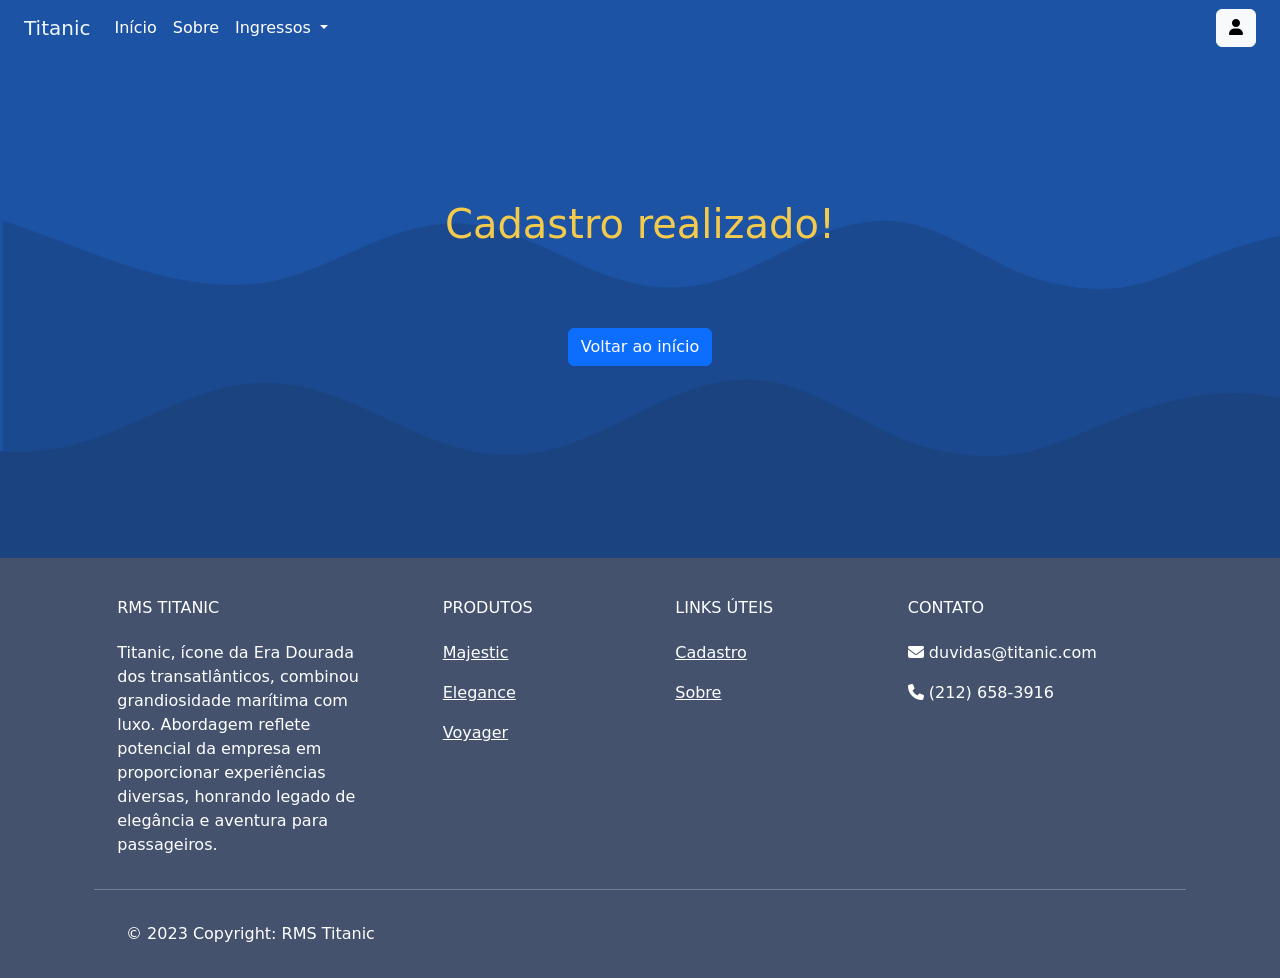
<file: cadastro_concluido.html>
<!DOCTYPE html>
<html lang="pt-BR">

<head>
    <meta charset="UTF-8">
    <meta name="viewport" content="width=device-width, initial-scale=1.0">
    <title>RMS Titanic</title>
    <link href="https://cdn.jsdelivr.net/npm/bootstrap@5.3.1/dist/css/bootstrap.min.css" rel="stylesheet"
        integrity="sha384-4bw+/aepP/YC94hEpVNVgiZdgIC5+VKNBQNGCHeKRQN+PtmoHDEXuppvnDJzQIu9" crossorigin="anonymous">
    <link rel="stylesheet" href="https://cdnjs.cloudflare.com/ajax/libs/font-awesome/6.4.2/css/all.min.css">
    <link rel="stylesheet" href="css/style.css">
    <link rel="icon" href="https://www.pngall.com/wp-content/uploads/12/Titanic-PNG-Images-HD.png">
</head>


<body>
    <div>

        <!-- Header -->
        <nav class="navbar navbar-expand-lg bg-navbar-titanic px-4">
            <div class="container-fluid">
                <a class="navbar-brand " href="">Titanic</a>
                <button class="navbar-toggler" type="button" data-bs-toggle="collapse"
                    data-bs-target="#navbarSupportedContent" aria-controls="navbarSupportedContent" aria-expanded="false"
                    aria-label="Toggle navigation">
                    <span class="navbar-toggler-icon"></span>
                </button>
                <div class="collapse navbar-collapse" id="navbarSupportedContent">
                    <ul class="navbar-nav me-auto mb-2 mb-lg-0">
                        <li class="nav-item">
                            <a class="nav-link" aria-current="page" href="index.html">Início</a>
                        </li>
                        <li class="nav-item">
                            <a class="nav-link " href="sobre.html">Sobre</a>
                        </li>
                        <li class="nav-item dropdown">
                            <a class="nav-link dropdown-toggle" href="#" role="button" data-bs-toggle="dropdown"
                                aria-expanded="false">
                                Ingressos
                            </a>
                            <ul class="dropdown-menu">
                                <li><a class="dropdown-item" href="ingresso1.html">Majestic</a></li>
                                <li><a class="dropdown-item" href="ingresso2.html">Elegance</a></li>
                                <li><a class="dropdown-item" href="ingresso3.html">Voyager</a></li>
                            </ul>
                        </li>
                    </ul>
                    <form class="d-flex" role="search">
                        <a class="btn btn-light" href="usuario.html" role="button"><i
                            class="fa-solid fa-user text-black"></i></a>
                    </form>
                </div>
            </div>
        </nav> <!-- /Header -->

        <!--Texto-->
        <br><br><br><br><br><br>
        <h1>Cadastro realizado!</h1>
        <br><br><br>
        <!--/Texto-->

        <!--Botão-->
        <div class="card-footer text-center ">
            <a class="btn btn-primary" href="index.html" role="button">Voltar ao início</a>
        </div><br><br><br><br><br><br><br><br>
        <!--/Botão-->

        <!-- Footer -->
        <footer class="text-center text-lg-start text-white" style="background-color: #45526e">
            <!-- Grid container -->
            <div class="container p-4 pb-0">
                <!-- Section: Links -->
                <section class="">
                    <!--Grid row-->
                    <div class="row">
                        <!-- Grid column -->
                        <div class="col-md-3 col-lg-3 col-xl-3 mx-auto mt-3">
                            <h6 class="text-uppercase mb-4 font-weight-bold">
                                RMS Titanic
                            </h6>
                            <p>
                                Titanic, ícone da Era Dourada dos transatlânticos, combinou grandiosidade marítima com
                                luxo. Abordagem reflete potencial da empresa em proporcionar experiências
                                diversas, honrando legado de elegância e aventura para passageiros.
                            </p>
                        </div>
                        <!-- Grid column -->
        
                        <hr class="w-100 clearfix d-md-none" />
        
                        <!-- Grid column -->
                        <div class="col-md-2 col-lg-2 col-xl-2 mx-auto mt-3">
                            <h6 class="text-uppercase mb-4 font-weight-bold">Produtos</h6>
                            <p>
                                <a class="text-white" href="ingresso1.html">Majestic</a>
                            </p>
                            <p>
                                <a class="text-white" href="ingresso2.html">Elegance</a>
                            </p>
                            <p>
                                <a class="text-white" href="ingresso3.html">Voyager</a>
                            </p>
                        </div>
                        <!-- Grid column -->
        
                        <hr class="w-100 clearfix d-md-none" />
        
                        <!-- Grid column -->
                        <div class="col-md-3 col-lg-2 col-xl-2 mx-auto mt-3">
                            <h6 class="text-uppercase mb-4 font-weight-bold">
                                Links úteis
                            </h6>
                            <p>
                                <a class="text-white" href="usuario.html">Cadastro</a>
                            </p>
                            <p>
                                <a class="text-white" href="sobre.html">Sobre</a>
                            </p>
                        </div>
        
                        <!-- Grid column -->
                        <hr class="w-100 clearfix d-md-none" />
        
                        <!-- Grid column -->
                        <div class="col-md-4 col-lg-3 col-xl-3 mx-auto mt-3">
                            <h6 class="text-uppercase mb-4 font-weight-bold">Contato</h6>
                            <p><i class="fas fa-envelope mr-3"></i> duvidas@titanic.com</p>
                            <p><i class="fas fa-phone mr-3"></i> (212) 658-3916</p>
                        </div>
                        <!-- Grid column -->
                    </div>
                    <!--Grid row-->
                </section>
                <!-- Section: Links -->
        
                <hr class="my-3">
        
                <!-- Section: Copyright -->
                <section class="p-3 pt-0">
                    <div class="row d-flex align-items-center">
                        <!-- Grid column -->
                        <div class="col-md-7 col-lg-8 text-center text-md-start">
                            <!-- Copyright -->
                            <div class="p-3">
                                © 2023 Copyright: RMS Titanic
                            </div>
                            <!-- Copyright -->
                        </div>
                        <!-- Grid column -->
        
                        <!-- Grid column -->
                        <div class="col-md-5 col-lg-4 ml-lg-0 text-center text-md-end">
                            <!-- Grid column -->
                        </div>
                </section>
                <!-- Section: Copyright -->
            </div>
            <!-- Grid container -->
        </footer>
        <!-- Footer -->

    </div>
    <script src="https://cdn.jsdelivr.net/npm/bootstrap@5.3.1/dist/js/bootstrap.bundle.min.js"
        integrity="sha384-HwwvtgBNo3bZJJLYd8oVXjrBZt8cqVSpeBNS5n7C8IVInixGAoxmnlMuBnhbgrkm"
        crossorigin="anonymous"></script>
</body>

</html>
</file>
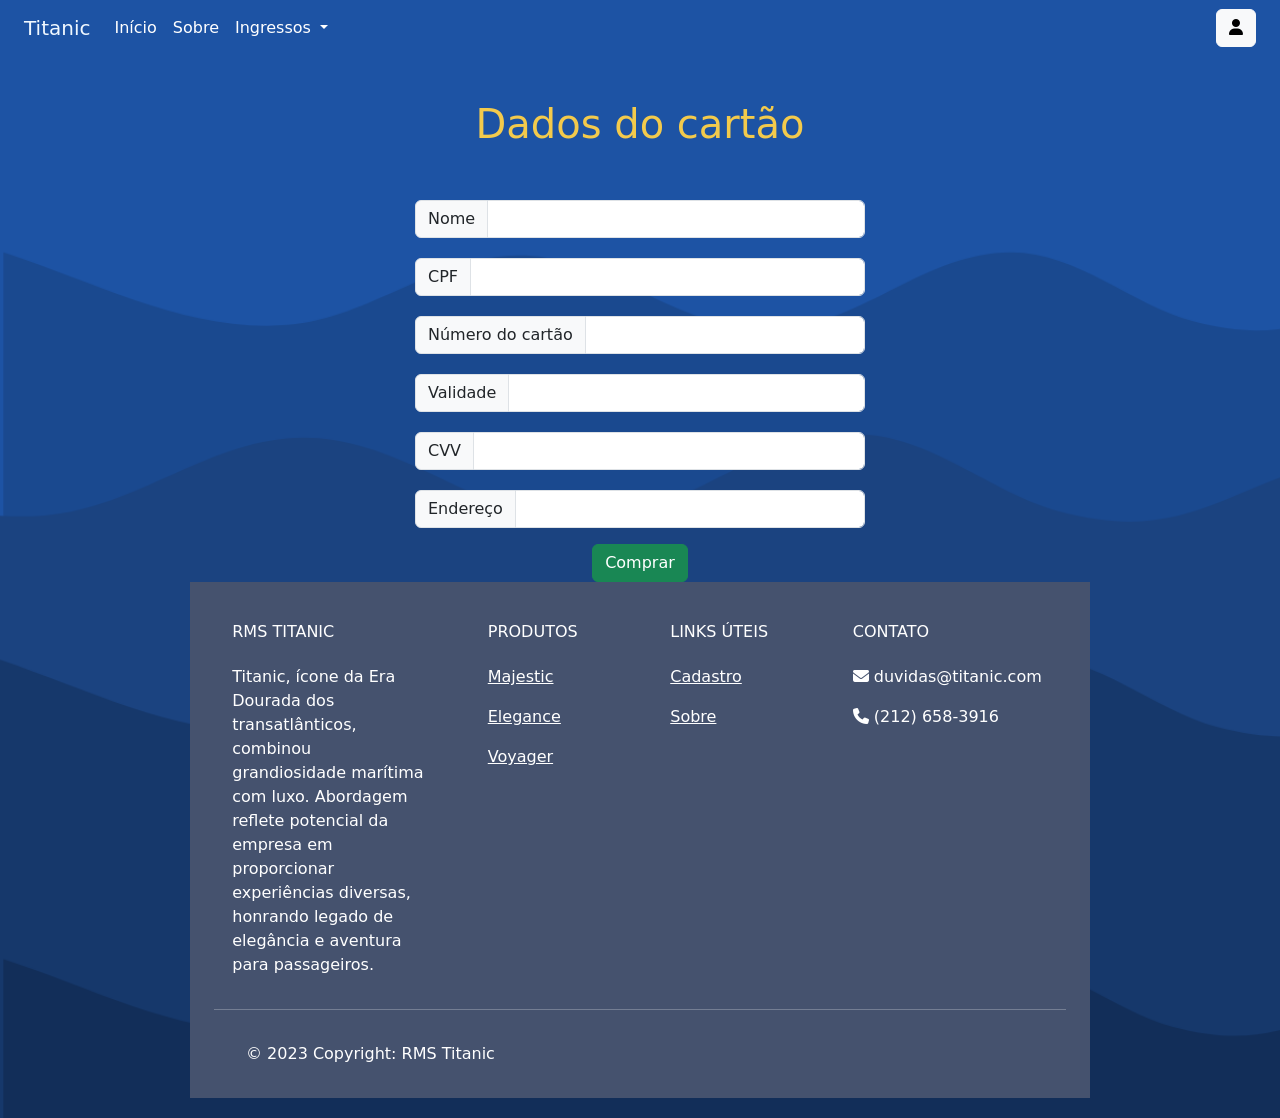
<file: cartao.html>
<!DOCTYPE html>
<html lang="pt-BR">

<head>
    <meta charset="UTF-8">
    <meta name="viewport" content="width=device-width, initial-scale=1.0">
    <title>RMS Titanic</title>
    <link href="https://cdn.jsdelivr.net/npm/bootstrap@5.3.1/dist/css/bootstrap.min.css" rel="stylesheet"
        integrity="sha384-4bw+/aepP/YC94hEpVNVgiZdgIC5+VKNBQNGCHeKRQN+PtmoHDEXuppvnDJzQIu9" crossorigin="anonymous">
    <link rel="stylesheet" href="https://cdnjs.cloudflare.com/ajax/libs/font-awesome/6.4.2/css/all.min.css">
    <link rel="stylesheet" href="css/style.css">
    <link rel="icon" href="https://www.pngall.com/wp-content/uploads/12/Titanic-PNG-Images-HD.png">
</head>

<body>

    <!-- Header -->
    <nav class="navbar navbar-expand-lg bg-navbar-titanic px-4">
        <div class="container-fluid">
            <a class="navbar-brand " href="">Titanic</a>
            <button class="navbar-toggler" type="button" data-bs-toggle="collapse"
                data-bs-target="#navbarSupportedContent" aria-controls="navbarSupportedContent" aria-expanded="false"
                aria-label="Toggle navigation">
                <span class="navbar-toggler-icon"></span>
            </button>
            <div class="collapse navbar-collapse" id="navbarSupportedContent">
                <ul class="navbar-nav me-auto mb-2 mb-lg-0">
                    <li class="nav-item">
                        <a class="nav-link" aria-current="page" href="index.html">Início</a>
                    </li>
                    <li class="nav-item">
                        <a class="nav-link " href="sobre.html">Sobre</a>
                    </li>
                    <li class="nav-item dropdown">
                        <a class="nav-link dropdown-toggle" href="#" role="button" data-bs-toggle="dropdown"
                            aria-expanded="false">
                            Ingressos
                        </a>
                        <ul class="dropdown-menu">
                            <li><a class="dropdown-item" href="ingresso1.html">Majestic</a></li>
                            <li><a class="dropdown-item" href="ingresso2.html">Elegance</a></li>
                            <li><a class="dropdown-item" href="ingresso3.html">Voyager</a></li>
                        </ul>
                    </li>
                </ul>
                <form class="d-flex" role="search">
                    <a class="btn btn-light" href="usuario.html" role="button"><i
                            class="fa-solid fa-user text-black"></i></a>
                </form>
            </div>
        </div>
    </nav> <!-- /Header -->

    <div class="conteudo">

        <div class="Infos">
            <br>
            <h1 class="cc">Dados do cartão</h1>
            <br>
            <div class="input-group mb-3">
                <span class="input-group-text" id="inputGroup-sizing-default">Nome</span>
                <input type="text" class="form-control" aria-label="Sizing example input"
                    aria-describedby="inputGroup-sizing-default">
            </div>
            <div class="input-group mb-3">
                <span class="input-group-text" id="inputGroup-sizing-default">CPF</span>
                <input type="text" class="form-control" aria-label="Sizing example input"
                    aria-describedby="inputGroup-sizing-default">
            </div>
            <div class="input-group mb-3">
                <span class="input-group-text" id="inputGroup-sizing-default">Número do cartão</span>
                <input type="text" class="form-control" aria-label="Sizing example input"
                    aria-describedby="inputGroup-sizing-default">
            </div>
            <div class="input-group mb-3">
                <span class="input-group-text" id="inputGroup-sizing-default">Validade</span>
                <input type="text" class="form-control" aria-label="Sizing example input"
                    aria-describedby="inputGroup-sizing-default">
            </div>
            <div class="input-group mb-3">
                <span class="input-group-text" id="inputGroup-sizing-default">CVV</span>
                <input type="text" class="form-control" aria-label="Sizing example input"
                    aria-describedby="inputGroup-sizing-default">
            </div>
            <div class="input-group mb-3">
                <span class="input-group-text" id="inputGroup-sizing-default">Endereço</span>
                <input type="text" class="form-control" aria-label="Sizing example input"
                    aria-describedby="inputGroup-sizing-default">
            </div>

            <!--Botão-->
            <div class="card-footer text-center ">
                <a class="btn btn-success" href="concluido.html" role="button">Comprar</a>
            </div>
            <!--Botão-->

            <!-- Footer -->
            <footer class="text-center text-lg-start text-white" style="background-color: #45526e">
                <!-- Grid container -->
                <div class="container p-4 pb-0">
                    <!-- Section: Links -->
                    <section class="">
                        <!--Grid row-->
                        <div class="row">
                            <!-- Grid column -->
                            <div class="col-md-3 col-lg-3 col-xl-3 mx-auto mt-3">
                                <h6 class="text-uppercase mb-4 font-weight-bold">
                                    RMS Titanic
                                </h6>
                                <p>
                                    Titanic, ícone da Era Dourada dos transatlânticos, combinou grandiosidade marítima
                                    com
                                    luxo. Abordagem reflete potencial da empresa em proporcionar experiências
                                    diversas, honrando legado de elegância e aventura para passageiros.
                                </p>
                            </div>
                            <!-- Grid column -->

                            <hr class="w-100 clearfix d-md-none" />

                            <!-- Grid column -->
                            <div class="col-md-2 col-lg-2 col-xl-2 mx-auto mt-3">
                                <h6 class="text-uppercase mb-4 font-weight-bold">Produtos</h6>
                                <p>
                                    <a class="text-white" href="ingresso1.html">Majestic</a>
                                </p>
                                <p>
                                    <a class="text-white" href="ingresso2.html">Elegance</a>
                                </p>
                                <p>
                                    <a class="text-white" href="ingresso3.html">Voyager</a>
                                </p>
                            </div>
                            <!-- Grid column -->

                            <hr class="w-100 clearfix d-md-none" />

                            <!-- Grid column -->
                            <div class="col-md-3 col-lg-2 col-xl-2 mx-auto mt-3">
                                <h6 class="text-uppercase mb-4 font-weight-bold">
                                    Links úteis
                                </h6>
                                <p>
                                    <a class="text-white" href="usuario.html">Cadastro</a>
                                </p>
                                <p>
                                    <a class="text-white" href="sobre.html">Sobre</a>
                                </p>
                            </div>

                            <!-- Grid column -->
                            <hr class="w-100 clearfix d-md-none" />

                            <!-- Grid column -->
                            <div class="col-md-4 col-lg-3 col-xl-3 mx-auto mt-3">
                                <h6 class="text-uppercase mb-4 font-weight-bold">Contato</h6>
                                <p><i class="fas fa-envelope mr-3"></i> duvidas@titanic.com</p>
                                <p><i class="fas fa-phone mr-3"></i> (212) 658-3916</p>
                            </div>
                            <!-- Grid column -->
                        </div>
                        <!--Grid row-->
                    </section>
                    <!-- Section: Links -->

                    <hr class="my-3">

                    <!-- Section: Copyright -->
                    <section class="p-3 pt-0">
                        <div class="row d-flex align-items-center">
                            <!-- Grid column -->
                            <div class="col-md-7 col-lg-8 text-center text-md-start">
                                <!-- Copyright -->
                                <div class="p-3">
                                    © 2023 Copyright: RMS Titanic
                                </div>
                                <!-- Copyright -->
                            </div>
                            <!-- Grid column -->

                            <!-- Grid column -->
                            <div class="col-md-5 col-lg-4 ml-lg-0 text-center text-md-end">
                                <!-- Grid column -->
                            </div>
                    </section>
                    <!-- Section: Copyright -->
                </div>
                <!-- Grid container -->
            </footer>
            <!-- Footer -->
        </div>
    </div>

</body>

</html>
</file>
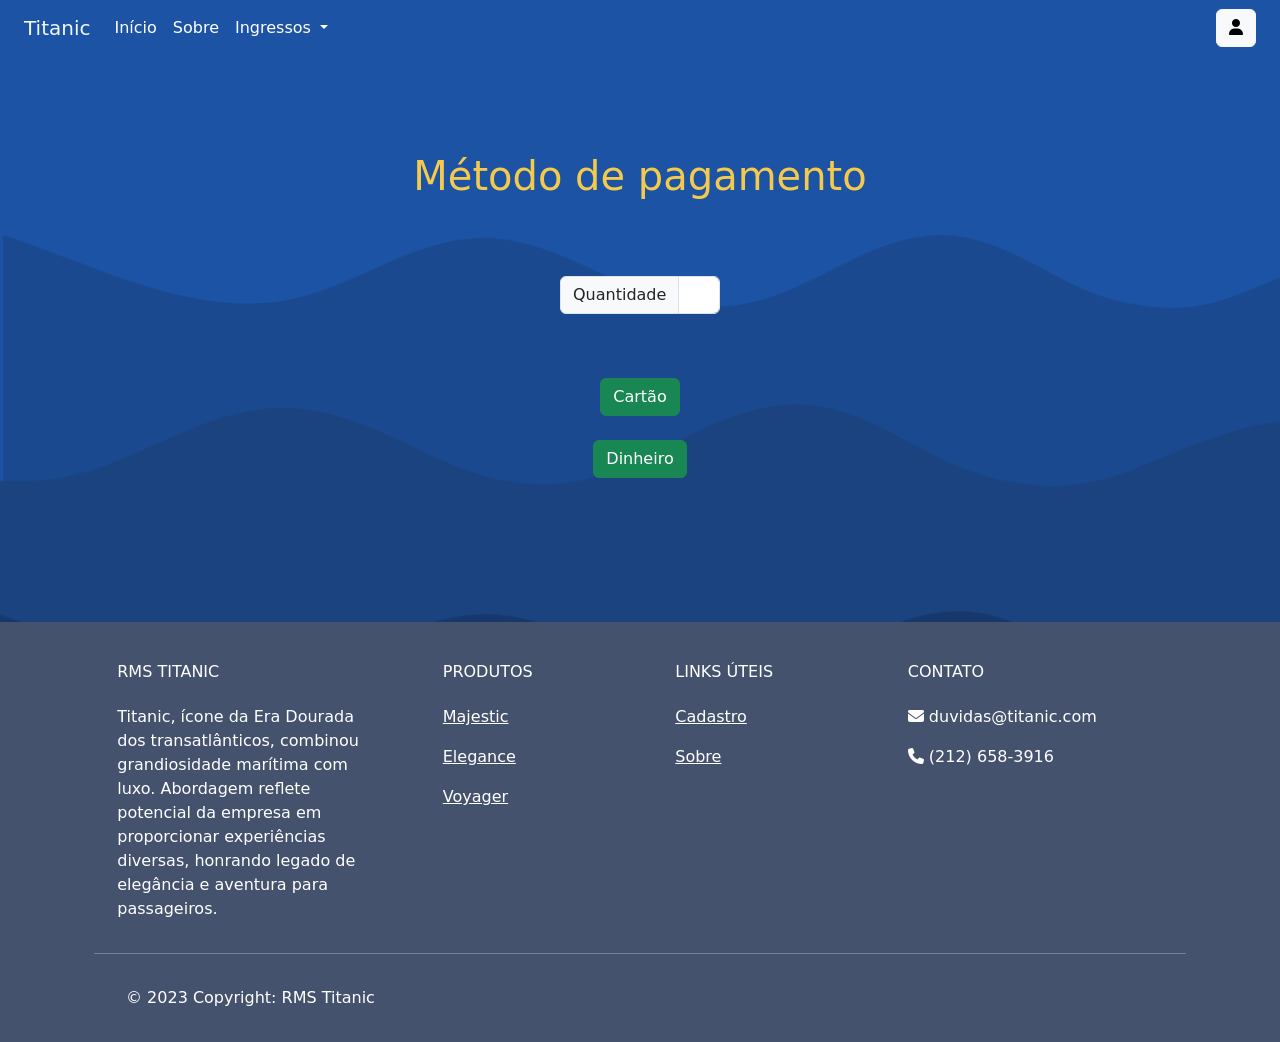
<file: comprar.html>
<!DOCTYPE html>
<html lang="pt-BR">

<head>
    <meta charset="UTF-8">
    <meta name="viewport" content="width=device-width, initial-scale=1.0">
    <title>RMS Titanic</title>
    <link href="https://cdn.jsdelivr.net/npm/bootstrap@5.3.1/dist/css/bootstrap.min.css" rel="stylesheet"
        integrity="sha384-4bw+/aepP/YC94hEpVNVgiZdgIC5+VKNBQNGCHeKRQN+PtmoHDEXuppvnDJzQIu9" crossorigin="anonymous">
    <link rel="stylesheet" href="https://cdnjs.cloudflare.com/ajax/libs/font-awesome/6.4.2/css/all.min.css">
    <link rel="stylesheet" href="css/style.css">
    <link rel="icon" href="https://www.pngall.com/wp-content/uploads/12/Titanic-PNG-Images-HD.png">
</head>


<body>

    <!-- Header -->
    <nav class="navbar navbar-expand-lg bg-navbar-titanic px-4">
        <div class="container-fluid">
            <a class="navbar-brand " href="">Titanic</a>
            <button class="navbar-toggler" type="button" data-bs-toggle="collapse"
                data-bs-target="#navbarSupportedContent" aria-controls="navbarSupportedContent" aria-expanded="false"
                aria-label="Toggle navigation">
                <span class="navbar-toggler-icon"></span>
            </button>
            <div class="collapse navbar-collapse" id="navbarSupportedContent">
                <ul class="navbar-nav me-auto mb-2 mb-lg-0">
                    <li class="nav-item">
                        <a class="nav-link" aria-current="page" href="index.html">Início</a>
                    </li>
                    <li class="nav-item">
                        <a class="nav-link " href="sobre.html">Sobre</a>
                    </li>
                    <li class="nav-item dropdown">
                        <a class="nav-link dropdown-toggle" href="#" role="button" data-bs-toggle="dropdown"
                            aria-expanded="false">
                            Ingressos
                        </a>
                        <ul class="dropdown-menu">
                            <li><a class="dropdown-item" href="ingresso1.html">Majestic</a></li>
                            <li><a class="dropdown-item" href="ingresso2.html">Elegance</a></li>
                            <li><a class="dropdown-item" href="ingresso3.html">Voyager</a></li>
                        </ul>
                    </li>
                </ul>
                <form class="d-flex" role="search">
                    <a class="btn btn-light" href="usuario.html" role="button"><i
                            class="fa-solid fa-user text-black"></i></a>
                </form>
            </div>
        </div>
    </nav> <!-- /Header -->

    <br><br><br><br>
    <h1>Método de pagamento</h1>
    <br><br>

    <!--Quantidade-->
    <div class="input-group mb-3 input-group-qtd">
        <span class="input-group-text" id="basic-addon1">Quantidade</span>
        <input type="number" min="1" class="form-control" placeholder="Username" aria-label="Username"
            aria-describedby="basic-addon1" value="1">
    </div> <br> <br>
    <!--/Quantidade-->

    <!--Botão-->
    <div class="btn1">
        <!-- Button trigger modal -->
        <button type="button" class="btn btn-success" data-bs-toggle="modal" data-bs-target="#cartao_modal">
            Cartão
        </button>

        <!-- Modal -->
        <div class="modal fade" id="cartao_modal" data-bs-backdrop="static" data-bs-keyboard="false" tabindex="-1"
            aria-labelledby="staticBackdropLabel" aria-hidden="true">
            <div class="modal-dialog">
                <div class="modal-content">
                    <div class="modal-header bg-header">
                        <h5 class="modal-title" id="staticBackdropLabel">Cartão</h5>
                        <button type="button" class="btn-close" data-bs-dismiss="modal" aria-label="Close"></button>
                    </div>
                    <div class="modal-body bg-body">
                        <div class="Infos">
                            <br>
                            <h1 class="cc">Dados do cartão</h1>
                            <br>
                            <input class="form-control" type="text" placeholder="Nome completo"
                                aria-label="default input example"> <br>
                            <input class="form-control" type="text" placeholder="Número do cartão"
                                aria-label="default input example"> <br>
                            <input class="form-control" type="text" placeholder="Validade"
                                aria-label="default input example"> <br>
                            <input class="form-control" type="text" placeholder="CVV"
                                aria-label="default input example"> <br>
                            <input class="form-control" type="text" placeholder="CPF"
                                aria-label="default input example"> <br>
                            <input class="form-control" type="text" placeholder="Endereço"
                                aria-label="default input example">
                        </div>
                    </div>
                    <div class="modal-footer">
                        <button type="button" class="btn btn-danger" data-bs-dismiss="modal">Cancelar</button>
                        <a class="btn btn-success" href="concluido.html" role="button">Finalizar</a>
                    </div>
                </div>
            </div>
        </div>
    </div><br>
    <div class="btn1">
        <a class="btn btn-success" href="concluido_dinheiro.html" role="button">Dinheiro</a>
    </div><br><br><br><br><br><br>
    <!--/Modal-->

    <!-- Footer -->
    <footer class="text-center text-lg-start text-white" style="background-color: #45526e">
        <!-- Grid container -->
        <div class="container p-4 pb-0">
            <!-- Section: Links -->
            <section class="">
                <!--Grid row-->
                <div class="row">
                    <!-- Grid column -->
                    <div class="col-md-3 col-lg-3 col-xl-3 mx-auto mt-3">
                        <h6 class="text-uppercase mb-4 font-weight-bold">
                            RMS Titanic
                        </h6>
                        <p>
                            Titanic, ícone da Era Dourada dos transatlânticos, combinou grandiosidade marítima com
                            luxo. Abordagem reflete potencial da empresa em proporcionar experiências
                            diversas, honrando legado de elegância e aventura para passageiros.
                        </p>
                    </div>
                    <!-- Grid column -->

                    <hr class="w-100 clearfix d-md-none" />

                    <!-- Grid column -->
                    <div class="col-md-2 col-lg-2 col-xl-2 mx-auto mt-3">
                        <h6 class="text-uppercase mb-4 font-weight-bold">Produtos</h6>
                        <p>
                            <a class="text-white" href="ingresso1.html">Majestic</a>
                        </p>
                        <p>
                            <a class="text-white" href="ingresso2.html">Elegance</a>
                        </p>
                        <p>
                            <a class="text-white" href="ingresso3.html">Voyager</a>
                        </p>
                    </div>
                    <!-- Grid column -->

                    <hr class="w-100 clearfix d-md-none" />

                    <!-- Grid column -->
                    <div class="col-md-3 col-lg-2 col-xl-2 mx-auto mt-3">
                        <h6 class="text-uppercase mb-4 font-weight-bold">
                            Links úteis
                        </h6>
                        <p>
                            <a class="text-white" href="usuario.html">Cadastro</a>
                        </p>
                        <p>
                            <a class="text-white" href="sobre.html">Sobre</a>
                        </p>
                    </div>

                    <!-- Grid column -->
                    <hr class="w-100 clearfix d-md-none" />

                    <!-- Grid column -->
                    <div class="col-md-4 col-lg-3 col-xl-3 mx-auto mt-3">
                        <h6 class="text-uppercase mb-4 font-weight-bold">Contato</h6>
                        <p><i class="fas fa-envelope mr-3"></i> duvidas@titanic.com</p>
                        <p><i class="fas fa-phone mr-3"></i> (212) 658-3916</p>
                    </div>
                    <!-- Grid column -->
                </div>
                <!--Grid row-->
            </section>
            <!-- Section: Links -->

            <hr class="my-3">

            <!-- Section: Copyright -->
            <section class="p-3 pt-0">
                <div class="row d-flex align-items-center">
                    <!-- Grid column -->
                    <div class="col-md-7 col-lg-8 text-center text-md-start">
                        <!-- Copyright -->
                        <div class="p-3">
                            © 2023 Copyright: RMS Titanic
                        </div>
                        <!-- Copyright -->
                    </div>
                    <!-- Grid column -->

                    <!-- Grid column -->
                    <div class="col-md-5 col-lg-4 ml-lg-0 text-center text-md-end">
                        <!-- Grid column -->
                    </div>
            </section>
            <!-- Section: Copyright -->
        </div>
        <!-- Grid container -->
    </footer>
    <!-- Footer -->




    <script src="https://cdn.jsdelivr.net/npm/bootstrap@5.3.1/dist/js/bootstrap.bundle.min.js"
        integrity="sha384-HwwvtgBNo3bZJJLYd8oVXjrBZt8cqVSpeBNS5n7C8IVInixGAoxmnlMuBnhbgrkm"
        crossorigin="anonymous"></script>
</body>

</html>
</file>
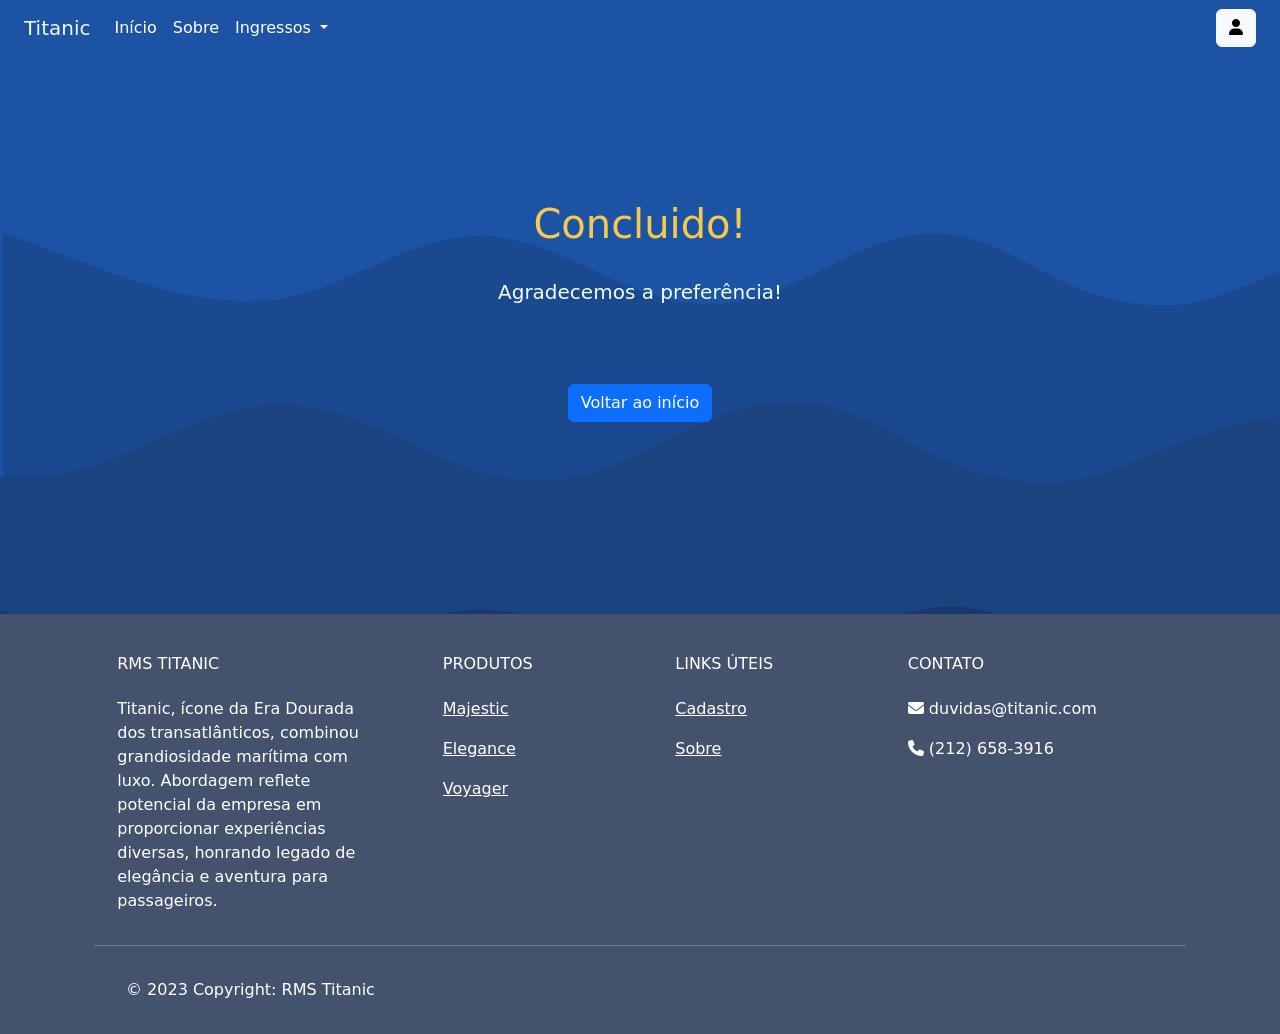
<file: concluido.html>
<!DOCTYPE html>
<html lang="pt-BR">

<head>
    <meta charset="UTF-8">
    <meta name="viewport" content="width=device-width, initial-scale=1.0">
    <title>RMS Titanic</title>
    <link href="https://cdn.jsdelivr.net/npm/bootstrap@5.3.1/dist/css/bootstrap.min.css" rel="stylesheet"
        integrity="sha384-4bw+/aepP/YC94hEpVNVgiZdgIC5+VKNBQNGCHeKRQN+PtmoHDEXuppvnDJzQIu9" crossorigin="anonymous">
    <link rel="stylesheet" href="https://cdnjs.cloudflare.com/ajax/libs/font-awesome/6.4.2/css/all.min.css">
    <link rel="stylesheet" href="css/style.css">
    <link rel="icon" href="https://www.pngall.com/wp-content/uploads/12/Titanic-PNG-Images-HD.png">
</head>

<body>

    <!-- Header -->
    <nav class="navbar navbar-expand-lg bg-navbar-titanic px-4">
        <div class="container-fluid">
            <a class="navbar-brand " href="">Titanic</a>
            <button class="navbar-toggler" type="button" data-bs-toggle="collapse"
                data-bs-target="#navbarSupportedContent" aria-controls="navbarSupportedContent" aria-expanded="false"
                aria-label="Toggle navigation">
                <span class="navbar-toggler-icon"></span>
            </button>
            <div class="collapse navbar-collapse" id="navbarSupportedContent">
                <ul class="navbar-nav me-auto mb-2 mb-lg-0">
                    <li class="nav-item">
                        <a class="nav-link" aria-current="page" href="index.html">Início</a>
                    </li>
                    <li class="nav-item">
                        <a class="nav-link " href="sobre.html">Sobre</a>
                    </li>
                    <li class="nav-item dropdown">
                        <a class="nav-link dropdown-toggle" href="#" role="button" data-bs-toggle="dropdown"
                            aria-expanded="false">
                            Ingressos
                        </a>
                        <ul class="dropdown-menu">
                            <li><a class="dropdown-item" href="ingresso1.html">Majestic</a></li>
                            <li><a class="dropdown-item" href="ingresso2.html">Elegance</a></li>
                            <li><a class="dropdown-item" href="ingresso3.html">Voyager</a></li>
                        </ul>
                    </li>
                </ul>
                <form class="d-flex" role="search">
                    <a class="btn btn-light" href="usuario.html" role="button"><i
                            class="fa-solid fa-user text-black"></i></a>
                </form>
            </div>
        </div>
    </nav> <!-- /Header -->

    <!--Texto-->
    <br><br><br><br><br><br>
    <h1>Concluido!</h1> <br>
    <h5>Agradecemos a preferência!</h5>
    <br><br><br>
    <!--/Texto-->

    <!--Botão-->
    <div class="card-footer text-center ">
        <a class="btn btn-primary" href="index.html" role="button">Voltar ao início</a>
    </div><br><br><br><br><br><br><br><br>
    <!--/Botão-->

    <!-- Footer -->
    <footer class="text-center text-lg-start text-white" style="background-color: #45526e">
        <!-- Grid container -->
        <div class="container p-4 pb-0">
            <!-- Section: Links -->
            <section class="">
                <!--Grid row-->
                <div class="row">
                    <!-- Grid column -->
                    <div class="col-md-3 col-lg-3 col-xl-3 mx-auto mt-3">
                        <h6 class="text-uppercase mb-4 font-weight-bold">
                            RMS Titanic
                        </h6>
                        <p>
                            Titanic, ícone da Era Dourada dos transatlânticos, combinou grandiosidade marítima com
                            luxo. Abordagem reflete potencial da empresa em proporcionar experiências
                            diversas, honrando legado de elegância e aventura para passageiros.
                        </p>
                    </div>
                    <!-- Grid column -->

                    <hr class="w-100 clearfix d-md-none" />

                    <!-- Grid column -->
                    <div class="col-md-2 col-lg-2 col-xl-2 mx-auto mt-3">
                        <h6 class="text-uppercase mb-4 font-weight-bold">Produtos</h6>
                        <p>
                            <a class="text-white" href="ingresso1.html">Majestic</a>
                        </p>
                        <p>
                            <a class="text-white" href="ingresso2.html">Elegance</a>
                        </p>
                        <p>
                            <a class="text-white" href="ingresso3.html">Voyager</a>
                        </p>
                    </div>
                    <!-- Grid column -->

                    <hr class="w-100 clearfix d-md-none" />

                    <!-- Grid column -->
                    <div class="col-md-3 col-lg-2 col-xl-2 mx-auto mt-3">
                        <h6 class="text-uppercase mb-4 font-weight-bold">
                            Links úteis
                        </h6>
                        <p>
                            <a class="text-white" href="usuario.html">Cadastro</a>
                        </p>
                        <p>
                            <a class="text-white" href="sobre.html">Sobre</a>
                        </p>
                    </div>

                    <!-- Grid column -->
                    <hr class="w-100 clearfix d-md-none" />

                    <!-- Grid column -->
                    <div class="col-md-4 col-lg-3 col-xl-3 mx-auto mt-3">
                        <h6 class="text-uppercase mb-4 font-weight-bold">Contato</h6>
                        <p><i class="fas fa-envelope mr-3"></i> duvidas@titanic.com</p>
                        <p><i class="fas fa-phone mr-3"></i> (212) 658-3916</p>
                    </div>
                    <!-- Grid column -->
                </div>
                <!--Grid row-->
            </section>
            <!-- Section: Links -->

            <hr class="my-3">

            <!-- Section: Copyright -->
            <section class="p-3 pt-0">
                <div class="row d-flex align-items-center">
                    <!-- Grid column -->
                    <div class="col-md-7 col-lg-8 text-center text-md-start">
                        <!-- Copyright -->
                        <div class="p-3">
                            © 2023 Copyright: RMS Titanic
                        </div>
                        <!-- Copyright -->
                    </div>
                    <!-- Grid column -->

                    <!-- Grid column -->
                    <div class="col-md-5 col-lg-4 ml-lg-0 text-center text-md-end">
                        <!-- Grid column -->
                    </div>
            </section>
            <!-- Section: Copyright -->
        </div>
        <!-- Grid container -->
    </footer>
    <!-- Footer -->
</body>

</html>
</file>
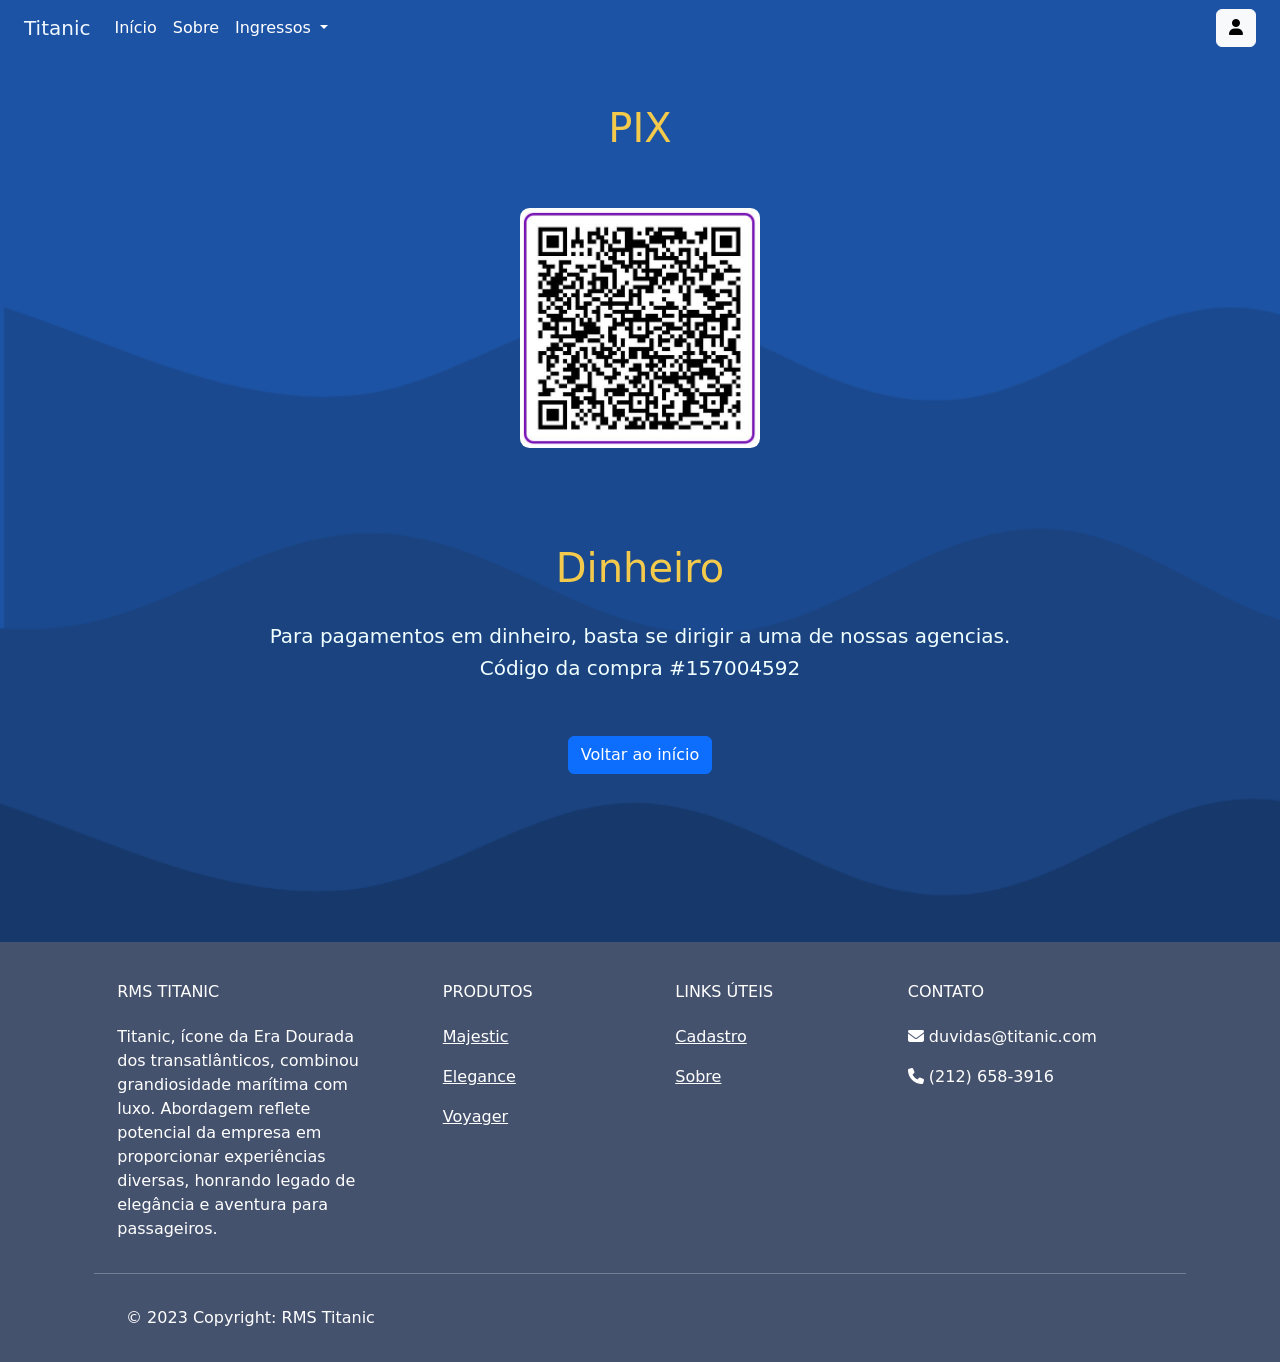
<file: concluido_dinheiro.html>
<!DOCTYPE html>
<html lang="pt-BR">

<head>
    <meta charset="UTF-8">
    <meta name="viewport" content="width=device-width, initial-scale=1.0">
    <title>RMS Titanic</title>
    <link href="https://cdn.jsdelivr.net/npm/bootstrap@5.3.1/dist/css/bootstrap.min.css" rel="stylesheet"
        integrity="sha384-4bw+/aepP/YC94hEpVNVgiZdgIC5+VKNBQNGCHeKRQN+PtmoHDEXuppvnDJzQIu9" crossorigin="anonymous">
    <link rel="stylesheet" href="https://cdnjs.cloudflare.com/ajax/libs/font-awesome/6.4.2/css/all.min.css">
    <link rel="stylesheet" href="css/style.css">
    <link rel="icon" href="https://www.pngall.com/wp-content/uploads/12/Titanic-PNG-Images-HD.png">
</head>

<body>

    <!-- Header -->
    <nav class="navbar navbar-expand-lg bg-navbar-titanic px-4">
        <div class="container-fluid">
            <a class="navbar-brand " href="">Titanic</a>
            <button class="navbar-toggler" type="button" data-bs-toggle="collapse"
                data-bs-target="#navbarSupportedContent" aria-controls="navbarSupportedContent" aria-expanded="false"
                aria-label="Toggle navigation">
                <span class="navbar-toggler-icon"></span>
            </button>
            <div class="collapse navbar-collapse" id="navbarSupportedContent">
                <ul class="navbar-nav me-auto mb-2 mb-lg-0">
                    <li class="nav-item">
                        <a class="nav-link" aria-current="page" href="index.html">Início</a>
                    </li>
                    <li class="nav-item">
                        <a class="nav-link " href="sobre.html">Sobre</a>
                    </li>
                    <li class="nav-item dropdown">
                        <a class="nav-link dropdown-toggle" href="#" role="button" data-bs-toggle="dropdown"
                            aria-expanded="false">
                            Ingressos
                        </a>
                        <ul class="dropdown-menu">
                            <li><a class="dropdown-item" href="ingresso1.html">Majestic</a></li>
                            <li><a class="dropdown-item" href="ingresso2.html">Elegance</a></li>
                            <li><a class="dropdown-item" href="ingresso3.html">Voyager</a></li>
                        </ul>
                    </li>
                </ul>
                <form class="d-flex" role="search">
                    <a class="btn btn-light" href="usuario.html" role="button"><i
                            class="fa-solid fa-user text-black"></i></a>
                </form>
            </div>
        </div>
    </nav> <!-- /Header -->

    <!--Texto-->
    <br><br>
    <h1>PIX</h1><br><br>

    <img src="qrcode.jpeg" class="imgqr" alt="" class="qr">

    <br><br><br><br>
    <h1>Dinheiro</h1>

    <br>
    <h5>Para pagamentos em dinheiro, basta se dirigir a uma de nossas agencias.</h5>
    <h5 active>Código da compra #157004592</h5>
    <br><br>
    <!--/Texto-->

    <!--Botão-->
    <div class="card-footer text-center ">
        <a class="btn btn-primary" href="index.html" role="button">Voltar ao início</a>
    </div><br><br><br><br><br><br><br>
    <!--/Botão-->

    <!-- Footer -->
    <footer class="text-center text-lg-start text-white" style="background-color: #45526e">
        <!-- Grid container -->
        <div class="container p-4 pb-0">
            <!-- Section: Links -->
            <section class="">
                <!--Grid row-->
                <div class="row">
                    <!-- Grid column -->
                    <div class="col-md-3 col-lg-3 col-xl-3 mx-auto mt-3">
                        <h6 class="text-uppercase mb-4 font-weight-bold">
                            RMS Titanic
                        </h6>
                        <p>
                            Titanic, ícone da Era Dourada dos transatlânticos, combinou grandiosidade marítima com
                            luxo. Abordagem reflete potencial da empresa em proporcionar experiências
                            diversas, honrando legado de elegância e aventura para passageiros.
                        </p>
                    </div>
                    <!-- Grid column -->

                    <hr class="w-100 clearfix d-md-none" />

                    <!-- Grid column -->
                    <div class="col-md-2 col-lg-2 col-xl-2 mx-auto mt-3">
                        <h6 class="text-uppercase mb-4 font-weight-bold">Produtos</h6>
                        <p>
                            <a class="text-white" href="ingresso1.html">Majestic</a>
                        </p>
                        <p>
                            <a class="text-white" href="ingresso2.html">Elegance</a>
                        </p>
                        <p>
                            <a class="text-white" href="ingresso3.html">Voyager</a>
                        </p>
                    </div>
                    <!-- Grid column -->

                    <hr class="w-100 clearfix d-md-none" />

                    <!-- Grid column -->
                    <div class="col-md-3 col-lg-2 col-xl-2 mx-auto mt-3">
                        <h6 class="text-uppercase mb-4 font-weight-bold">
                            Links úteis
                        </h6>
                        <p>
                            <a class="text-white" href="usuario.html">Cadastro</a>
                        </p>
                        <p>
                            <a class="text-white" href="sobre.html">Sobre</a>
                        </p>
                    </div>

                    <!-- Grid column -->
                    <hr class="w-100 clearfix d-md-none" />

                    <!-- Grid column -->
                    <div class="col-md-4 col-lg-3 col-xl-3 mx-auto mt-3">
                        <h6 class="text-uppercase mb-4 font-weight-bold">Contato</h6>
                        <p><i class="fas fa-envelope mr-3"></i> duvidas@titanic.com</p>
                        <p><i class="fas fa-phone mr-3"></i> (212) 658-3916</p>
                    </div>
                    <!-- Grid column -->
                </div>
                <!--Grid row-->
            </section>
            <!-- Section: Links -->

            <hr class="my-3">

            <!-- Section: Copyright -->
            <section class="p-3 pt-0">
                <div class="row d-flex align-items-center">
                    <!-- Grid column -->
                    <div class="col-md-7 col-lg-8 text-center text-md-start">
                        <!-- Copyright -->
                        <div class="p-3">
                            © 2023 Copyright: RMS Titanic
                        </div>
                        <!-- Copyright -->
                    </div>
                    <!-- Grid column -->

                    <!-- Grid column -->
                    <div class="col-md-5 col-lg-4 ml-lg-0 text-center text-md-end">
                        <!-- Grid column -->
                    </div>
            </section>
            <!-- Section: Copyright -->
        </div>
        <!-- Grid container -->
    </footer>
    <!-- Footer -->
</body>

</html>
</file>
<file: css/style.css>
body {
    padding: 0;
    background-image: url(backimg.png);
    background-size: cover;
}

.container, .container-fluid, .container-lg, .container-md, .container-sm, .container-xl, .container-xxl {
    padding-right: 0;
    padding-left: 0;
}

.conteudo {
    color: white;
    width: 900px;
    margin: 20px auto;
}

.sobreimg {
    display: block;
    max-width: 600px;
    max-height: 450px;
    margin: 0px auto;
    margin-top: 30px;
    padding: 10px #ceb20e;
    border-radius: 3%;
    border: 5px solid azure;
}

.card-img-top {
    color: #2472ab;
    max-width: 282px;
    max-height: 215px;
}

.col {
    color: #2472ab;
    margin: 60px auto;
}

.titulo {
    text-align: center;
}

.info1 {
    display: block;
    max-width: 400px;
    max-height: 400px;
    margin: 0px auto;
    margin-top: 30px;
    border-radius: 5%;
    border: 5px solid #ffe988;
}

.btn1 {
    display: flex;
    justify-content: center;
    align-items: center;
}

.info2 {
    display: block;
    max-width: 400px;
    max-height: 400px;
    margin: 0px auto;
    margin-top: 30px;
    border-radius: 5%;
    border: 5px solid azure;
}

.btn2 {
    display: flex;
    justify-content: center;
    align-items: center;
}

.info3 {
    display: block;
    max-width: 400px;
    max-height: 400px;
    margin: 0px auto;
    margin-top: 30px;
    border-radius: 5%;
    border: 5px solid #8f424f;
}

.btn3 {
    display: flex;
    justify-content: center;
    align-items: center;
}

h1{
    color: #f3ca4c;
    text-align: center;
}

.quadrado1{
    width: 100%;
    height: 50px;
    background-color:#00244b;
    position: absolute;
    top: 400px;
    left: 0px;
}

.quadrado2{
    width: 100%;
    height: 50px;
    background-color:#00244b;
    position: absolute;
    top: 480px;
    left: 0px;
}

.tm {
    text-align: center;
    color: #f3ca4c;
}

.te {
    text-align: center;
    color: #f3ca4c;
}

.tv {
    text-align: center;
    color: #f3ca4c;
}

.ts {
    text-align: center;
    color: #f3ca4c;
    margin-top: 30px;
}

.card-title {
    text-align: center;
    color: #f3ca4c;
}

.card-text {
    text-align: center;
    color: azure;
}

.imguser {
    display: block;
    max-width: 150px;
    max-height: 150px;
    margin: auto;
    margin-top: 50px;    
}

.input-group {
    max-width: 450px;
    margin: auto;
    margin-top: 20px;
}

.input-group-qtd {
    max-width: 160px;
    margin: auto;
    margin-top: 20px;
}

h5 {
    color: azure;
    text-align: center;
}

.bg-header {
    background-color: #00244b;
}

.bg-body {
    background-color: #0f3f74;
}

infos {
    background-color: #0f3f74;
}

.form-control {
    max-width: 450px;
    margin: auto;
}

.qr {
    display: block;
    max-width: 250px;
    max-height: 250px;
    margin: auto;
}

.bg-navbar-titanic, .navbar-brand {   
    color: aliceblue;
}

#navbarSupportedContent > ul > li > a {
    color: white;
}

.imgqr {
    display: block;
    border-radius: 4%;
    max-width: 240px;
    max-height: 240px;
    margin: auto;
}
</file>
